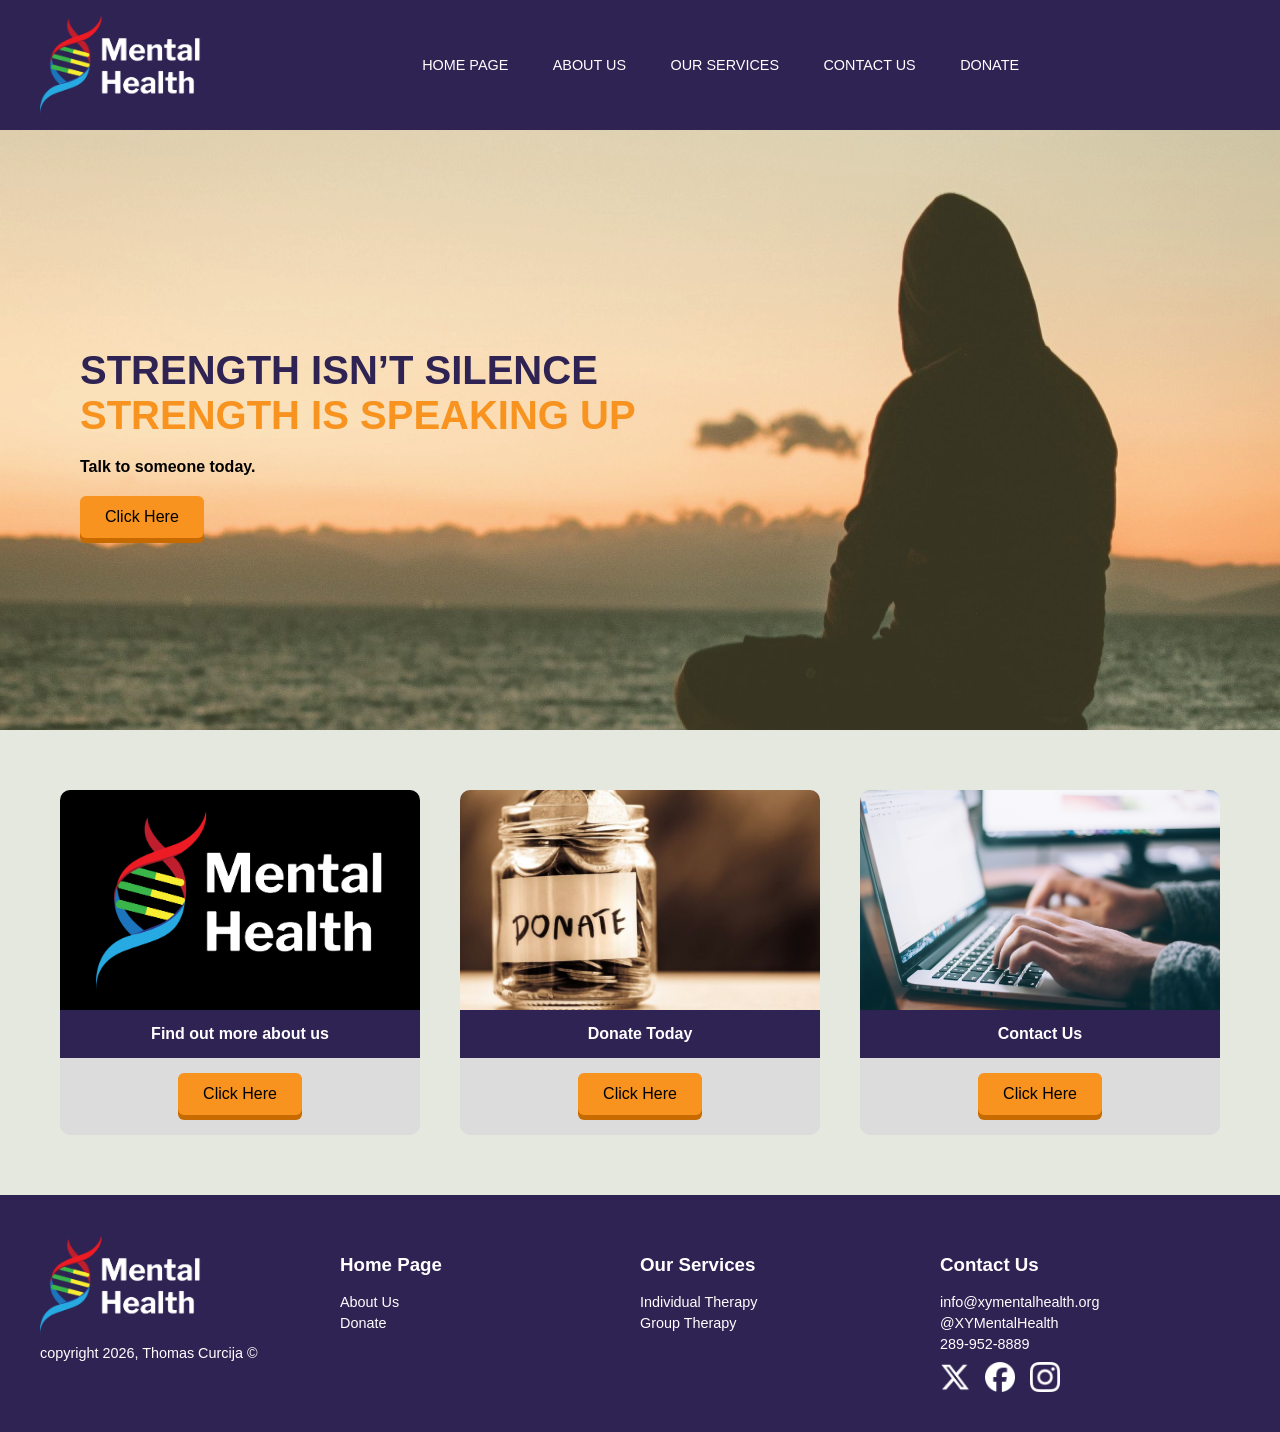
<file: index.html>
<!DOCTYPE html>
<html lang="en">
<head>
<meta charset="UTF-8">
<meta name="viewport" content="width=device-width, initial-scale=1.0">
<title>XY Mental Health</title>
<link rel="stylesheet" href="css/style.css">
</head>

<body>

<div class="wrapper">

    <!-- NAVIGATION -->
    <nav class="nav">
         <div class="logo">
            <img src="images/XY-Mental-Health.png" alt="XY Mental Health Logo">
        </div> 

        <ol>
            <li><a href="index.html">HOME PAGE</a></li>
            <li><a href="about.html">ABOUT US</a></li>
            <li><a href="services.html">OUR SERVICES</a></li>
            <li><a href="contact.html">CONTACT US</a></li>
            <li><a href="donate.html">DONATE</a></li>
        </ol>
    </nav>


    <!-- HERO -->
    <header class="hero">
        <div class="hero-content">
            <h1>
                <span class="purple">STRENGTH ISN’T SILENCE</span><br>
                <span class="orange">STRENGTH IS SPEAKING UP</span>
            </h1>

            <p>Talk to someone today.</p>

            <a href="services.html" class="btn">Click Here</a>
        </div>
    </header>


    <!-- CARDS -->
    <section class="cards">

        <div class="card">
            <div class="card-img about-img"></div>
            <div class="card-title">Find out more about us</div>
            <a href="about.html" class="btn small">Click Here</a>
        </div>

        <div class="card">
            <div class="card-img donate-img"></div>
            <div class="card-title">Donate Today</div>
            <a href="donate.html" class="btn small">Click Here</a>
        </div>

        <div class="card">
            <div class="card-img contact-img"></div>
            <div class="card-title">Contact Us</div>
            <a href="contact.html" class="btn small">Click Here</a>
        </div>

    </section>


    <!-- FOOTER -->
<footer class="footer">

    <div class="footer-left">
        <img src="images/XY-Mental-Health.png" alt="XY Mental Health Logo" class="footer-logo">
        <p>copyright 2026, Thomas Curcija ©</p>
    </div>

    <div class="footer-col">
        <h3><a href="index.html">Home Page</a></h3>
        <a href="about.html" class="footer-link">About Us</a>
        <a href="donate.html" class="footer-link">Donate</a>
    </div>

    <div class="footer-col">
        <h3><a href="services.html">Our Services</a></h3>
        <p>Individual Therapy</p>
        <p>Group Therapy</p>
    </div>

    <div class="footer-col">
        <h3><a href="contact.html">Contact Us</a></h3>
        <p>info@xymentalhealth.org</p>
        <p>@XYMentalHealth</p>
        <p>289-952-8889</p>

        <div class="social-icons">
        <img src="images/X.png" alt="X">
        <img src="images/Facebook.webp" alt="Facebook">
        <img src="images/Instagram.webp" alt="Instagram">
    </div>

</footer>
</file>
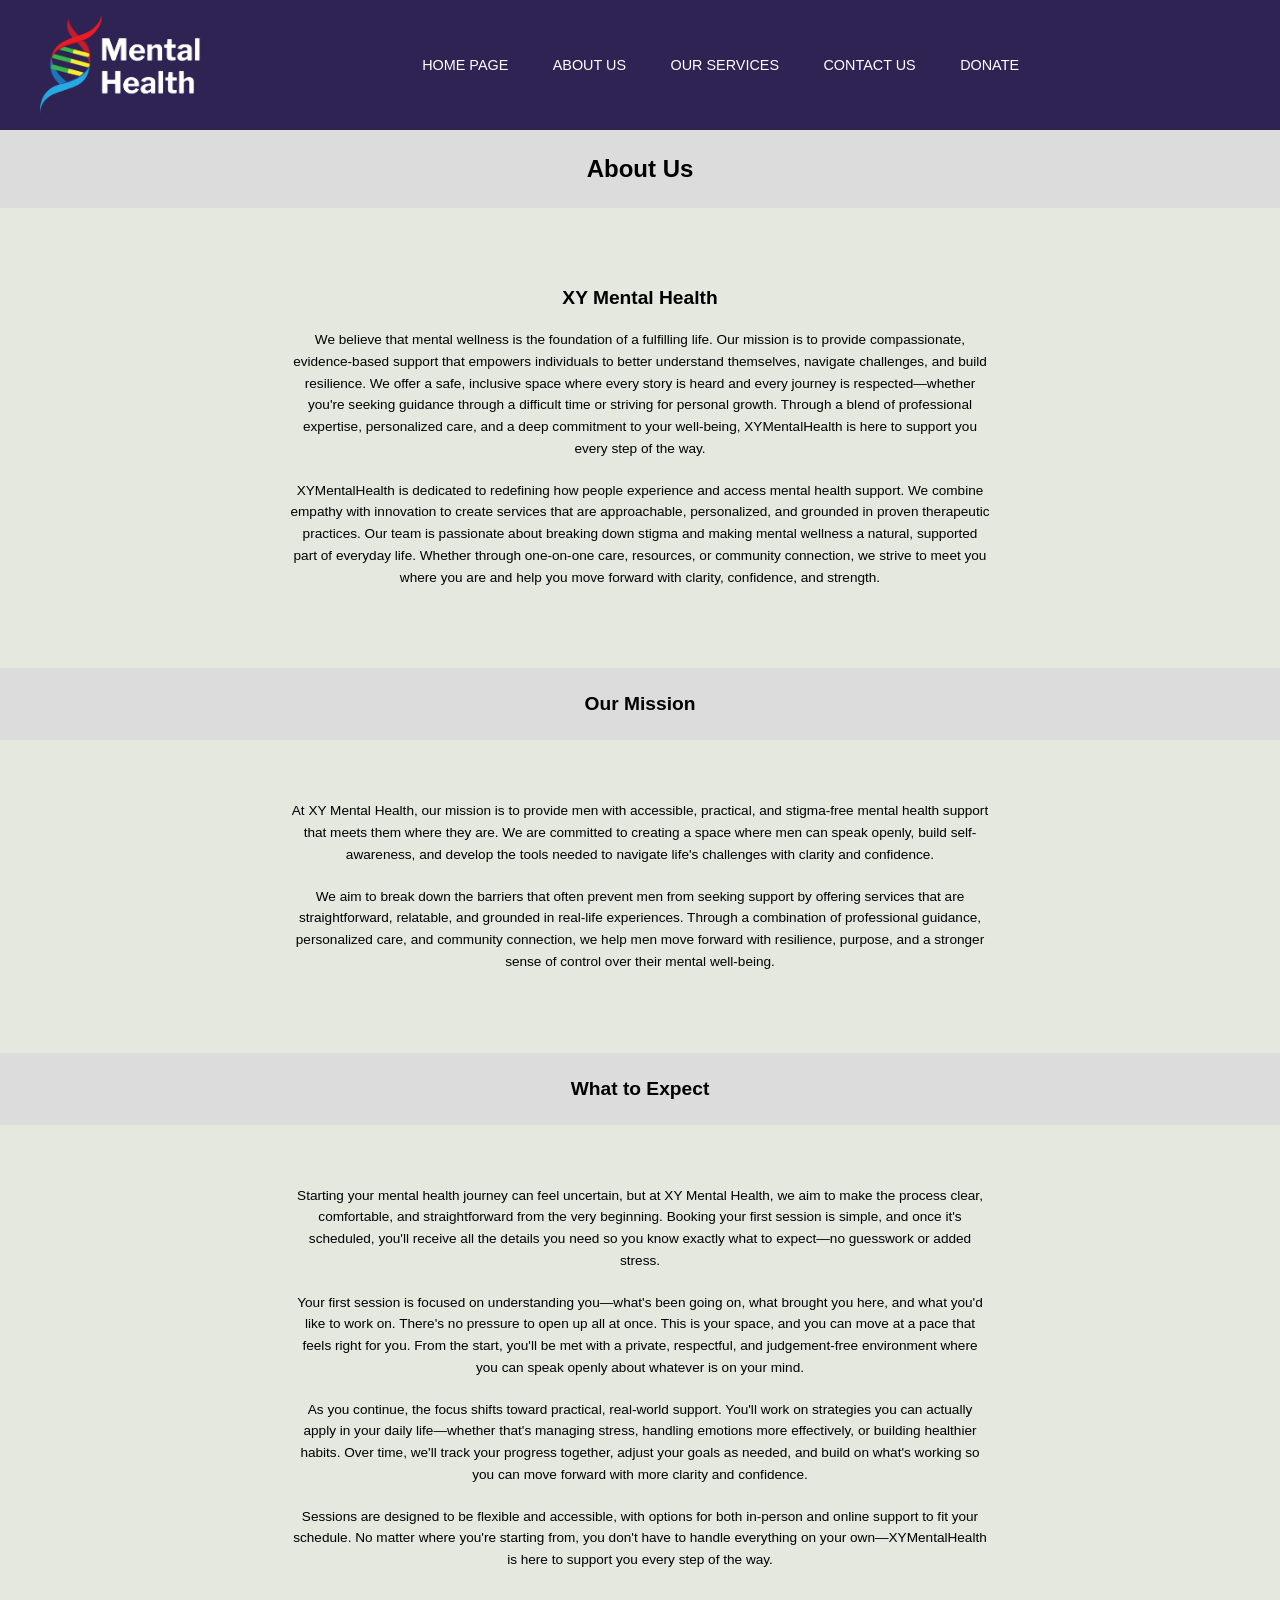
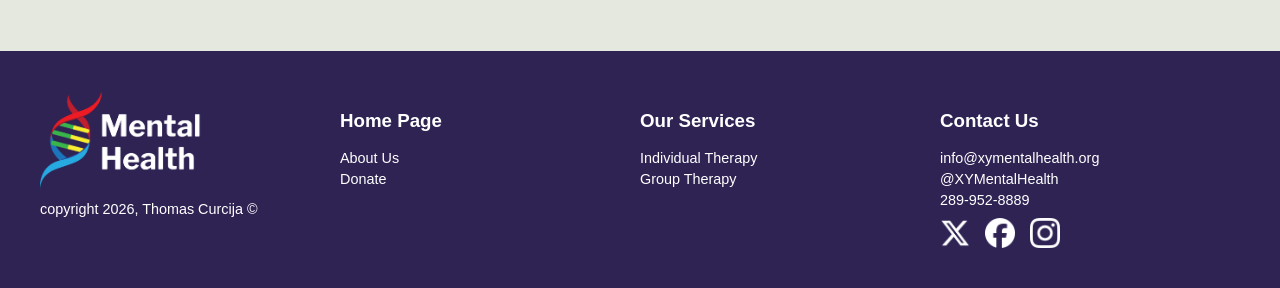
<file: about.html>
<!DOCTYPE html>
<html lang="en">
<head>
<meta charset="UTF-8">
<meta name="viewport" content="width=device-width, initial-scale=1.0">
<title>XY Mental Health</title>
<link rel="stylesheet" href="css/style.css">
</head>

<body>

<div class="wrapper">

    <!-- NAVIGATION -->
    <nav class="nav">
         <div class="logo">
            <img src="images/XY-Mental-Health.png" alt="XY Mental Health Logo">
        </div> 

        <ol>
            <li><a href="index.html">HOME PAGE</a></li>
            <li><a href="about.html">ABOUT US</a></li>
            <li><a href="services.html">OUR SERVICES</a></li>
            <li><a href="contact.html">CONTACT US</a></li>
            <li><a href="donate.html">DONATE</a></li>
        </ol>
    </nav>

    <section class="about-header">
    <h2>About Us</h2>
</section>

<section class="about-block">
    <h3>XY Mental Health</h3>
    <p>
        We believe that mental wellness is the foundation of a fulfilling life. Our mission is to
        provide compassionate, evidence-based support that empowers individuals to better
        understand themselves, navigate challenges, and build resilience. We offer a safe,
        inclusive space where every story is heard and every journey is respected—whether you're
        seeking guidance through a difficult time or striving for personal growth. Through a blend
        of professional expertise, personalized care, and a deep commitment to your well-being,
        XYMentalHealth is here to support you every step of the way.
    </p>

    <p>
        XYMentalHealth is dedicated to redefining how people experience and access mental
        health support. We combine empathy with innovation to create services that are
        approachable, personalized, and grounded in proven therapeutic practices. Our team is
        passionate about breaking down stigma and making mental wellness a natural, supported
        part of everyday life. Whether through one-on-one care, resources, or community
        connection, we strive to meet you where you are and help you move forward with clarity,
        confidence, and strength.
    </p>
</section>

<section class="about-divider">
    <h3>Our Mission</h3>
</section>

<section class="about-block">
    <p>
        At XY Mental Health, our mission is to provide men with accessible, practical, and stigma-free
        mental health support that meets them where they are. We are committed to creating a space
        where men can speak openly, build self-awareness, and develop the tools needed to navigate life's
        challenges with clarity and confidence.
    </p>

    <p>
        We aim to break down the barriers that often prevent men from seeking support by offering
        services that are straightforward, relatable, and grounded in real-life experiences. Through a
        combination of professional guidance, personalized care, and community connection, we help men
        move forward with resilience, purpose, and a stronger sense of control over their mental well-being.
    </p>
</section>

<section class="about-divider">
    <h3>What to Expect</h3>
</section>

<section class="about-block">
    <p>
        Starting your mental health journey can feel uncertain, but at XY Mental Health, we aim to make
        the process clear, comfortable, and straightforward from the very beginning. Booking your first
        session is simple, and once it's scheduled, you'll receive all the details you need so you know exactly
        what to expect—no guesswork or added stress.
    </p>

    <p>
        Your first session is focused on understanding you—what's been going on, what brought you here,
        and what you'd like to work on. There's no pressure to open up all at once. This is your space, and
        you can move at a pace that feels right for you. From the start, you'll be met with a private,
        respectful, and judgement-free environment where you can speak openly about whatever is on your
        mind.
    </p>

    <p>
        As you continue, the focus shifts toward practical, real-world support. You'll work on strategies you
        can actually apply in your daily life—whether that's managing stress, handling emotions more
        effectively, or building healthier habits. Over time, we'll track your progress together, adjust your
        goals as needed, and build on what's working so you can move forward with more clarity and
        confidence.
    </p>

    <p>
        Sessions are designed to be flexible and accessible, with options for both in-person and online
        support to fit your schedule. No matter where you're starting from, you don't have to handle
        everything on your own—XYMentalHealth is here to support you every step of the way.
    </p>
</section>

    <!-- FOOTER -->
<footer class="footer">

    <div class="footer-left">
        <img src="images/XY-Mental-Health.png" alt="XY Mental Health Logo" class="footer-logo">
        <p>copyright 2026, Thomas Curcija ©</p>
    </div>

    <div class="footer-col">
        <h3><a href="index.html">Home Page</a></h3>
        <a href="about.html" class="footer-link">About Us</a>
        <a href="donate.html" class="footer-link">Donate</a>
    </div>

    <div class="footer-col">
        <h3><a href="services.html">Our Services</a></h3>
        <p>Individual Therapy</p>
        <p>Group Therapy</p>
    </div>

    <div class="footer-col">
        <h3><a href="contact.html">Contact Us</a></h3>
        <p>info@xymentalhealth.org</p>
        <p>@XYMentalHealth</p>
        <p>289-952-8889</p>

        <div class="social-icons">
        <img src="images/X.png" alt="X">
        <img src="images/Facebook.webp" alt="Facebook">
        <img src="images/Instagram.webp" alt="Instagram">
    </div>

</footer>
</file>
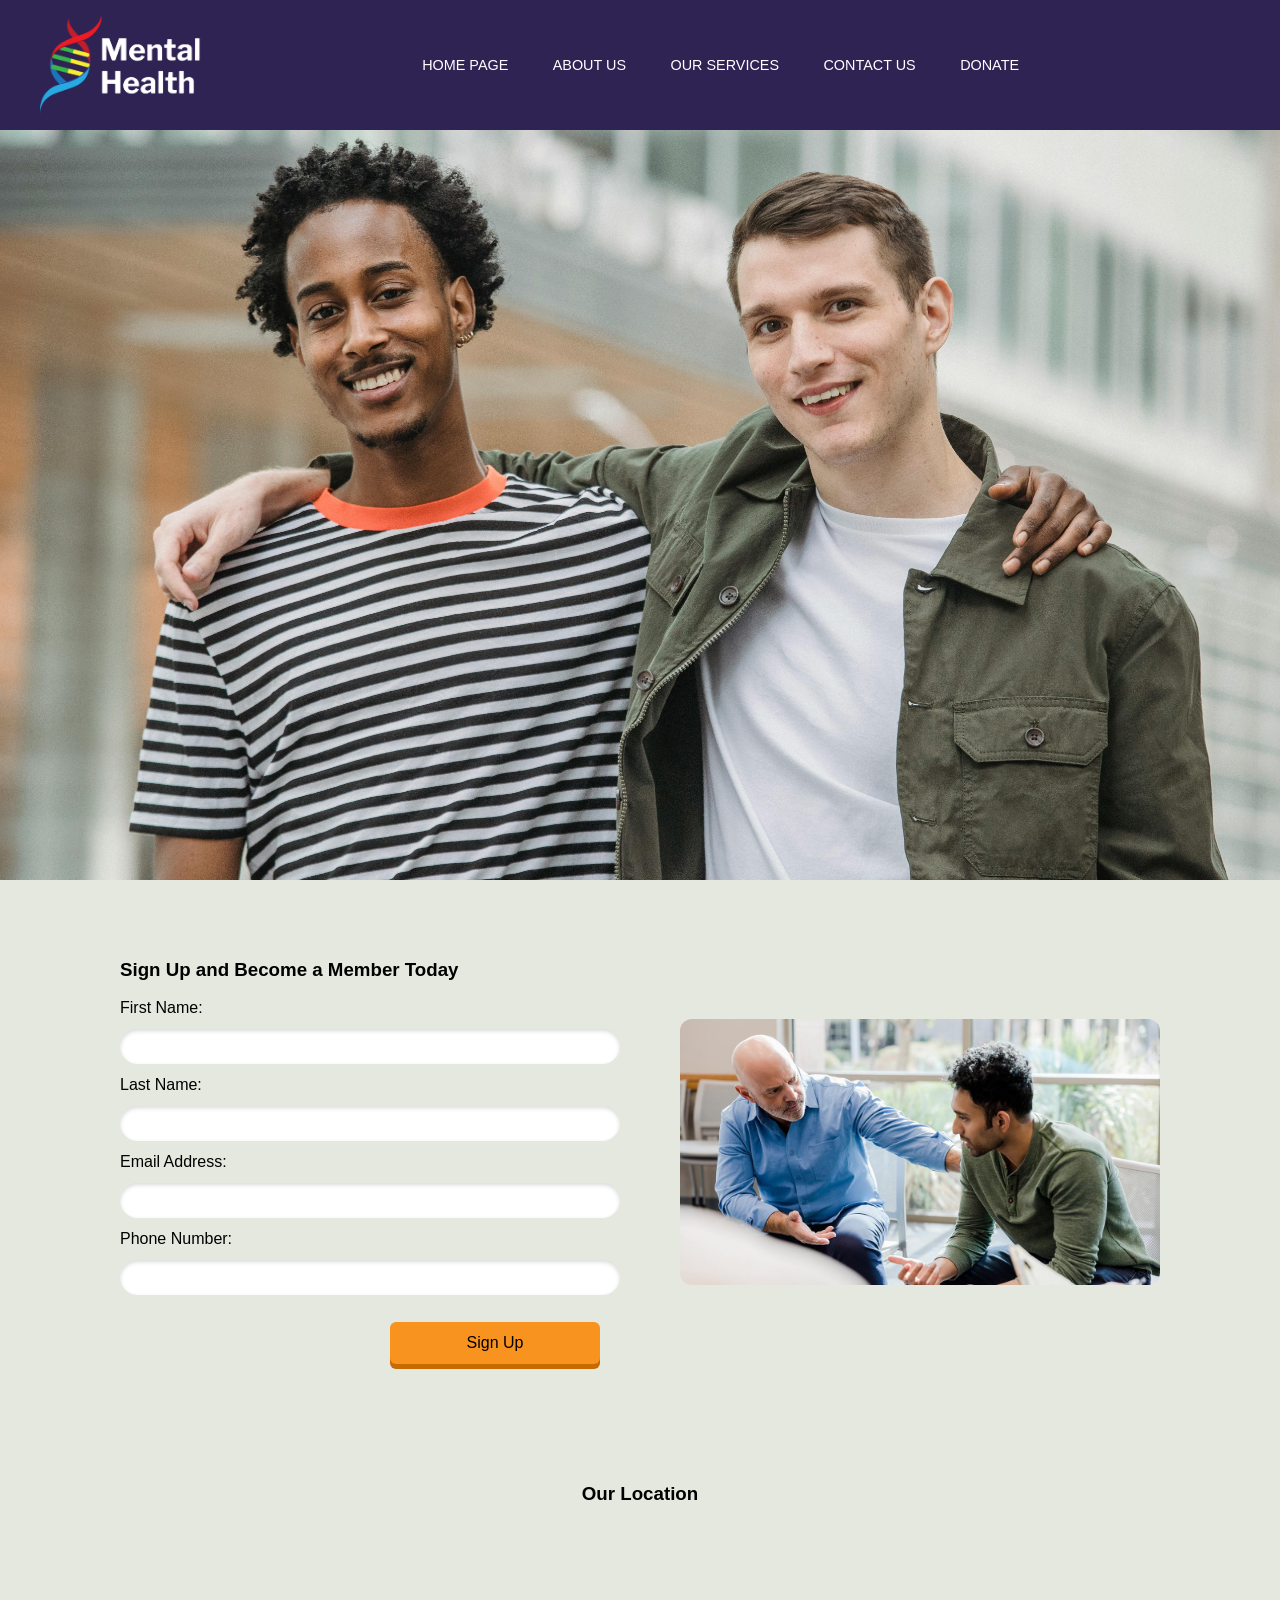
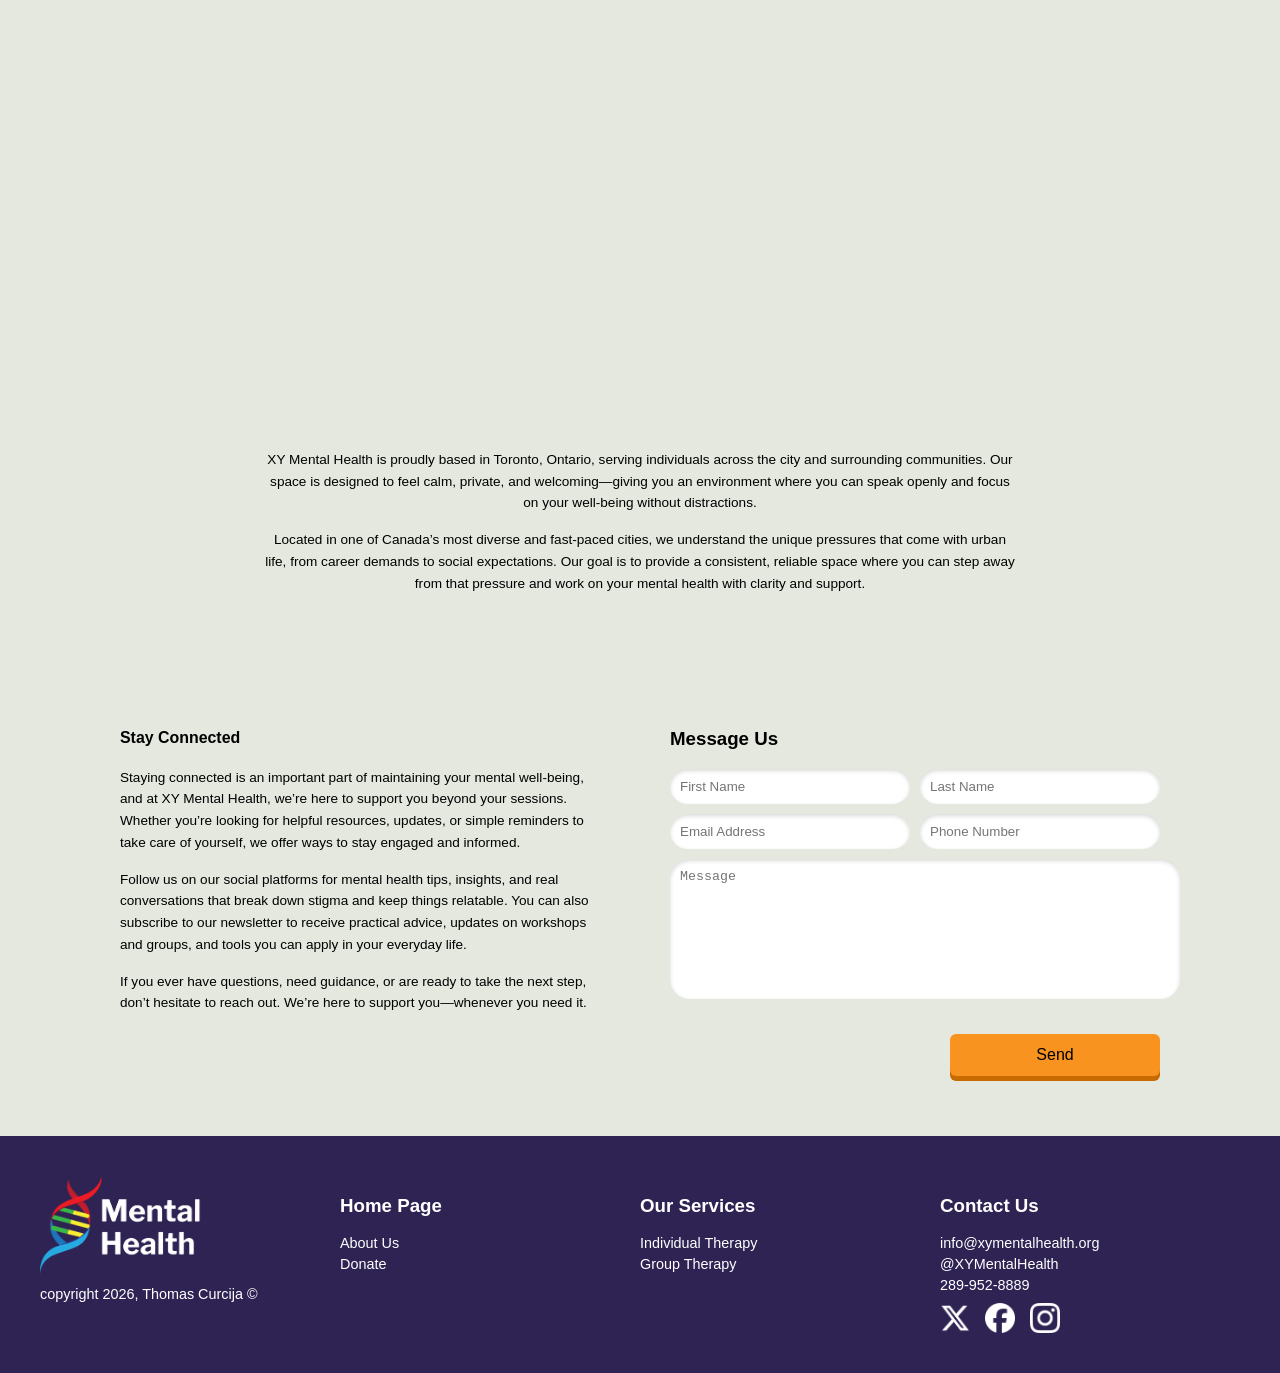
<file: contact.html>
<!DOCTYPE html>
<html lang="en">
<head>
<meta charset="UTF-8">
<meta name="viewport" content="width=device-width, initial-scale=1.0">
<title>XY Mental Health</title>
<link rel="stylesheet" href="css/style.css">
</head>

<body>

<div class="wrapper">

    <!-- NAVIGATION -->
    <nav class="nav">
         <div class="logo">
            <img src="images/XY-Mental-Health.png" alt="XY Mental Health Logo">
        </div> 

        <ol>
            <li><a href="index.html">HOME PAGE</a></li>
            <li><a href="about.html">ABOUT US</a></li>
            <li><a href="services.html">OUR SERVICES</a></li>
            <li><a href="contact.html">CONTACT US</a></li>
            <li><a href="donate.html">DONATE</a></li>
        </ol>
    </nav>

    <!-- HERO IMAGE -->
<section class="contact-hero"></section>

<!-- SIGN UP SECTION -->
<section class="signup-section">

    <div class="signup-left">
        <h3>Sign Up and Become a Member Today</h3>

        <form class="signup-form">
            <label>First Name:</label>
            <input type="text">

            <label>Last Name:</label>
            <input type="text">

            <label>Email Address:</label>
            <input type="email">

            <label>Phone Number:</label>
            <input type="text">

            <a href="contact.html" class="btn small">Sign Up</a>
        </form>
    </div>

    <div class="signup-right">
        <img src="images/Contact-Us (2).jpg" alt="Therapy Image">
    </div>

</section>

<!-- LOCATION -->
<section class="location">
    <h3>Our Location</h3>

    <div class="map-container">
        <iframe 
            src="https://www.google.com/maps?q=Toronto&output=embed">
        </iframe>
    </div>

    <div class="location-text">
    <p>
        XY Mental Health is proudly based in Toronto, Ontario, serving individuals across the city and surrounding communities. Our space is designed to feel calm, private, and welcoming—giving you an environment where you can speak openly and focus on your well-being without distractions.
    </p>

    <p>
        Located in one of Canada’s most diverse and fast-paced cities, we understand the unique pressures that come with urban life, from career demands to social expectations. Our goal is to provide a consistent, reliable space where you can step away from that pressure and work on your mental health with clarity and support.
    </p>
</div>
</section>

<!-- CONTACT INFO -->
<section class="contact-bottom">

    <div class="stay-connected">
    <h3>Stay Connected</h3>

    <p>
        Staying connected is an important part of maintaining your mental well-being, and at XY Mental Health, we’re here to support you beyond your sessions. Whether you’re looking for helpful resources, updates, or simple reminders to take care of yourself, we offer ways to stay engaged and informed.
    </p>

    <p>
        Follow us on our social platforms for mental health tips, insights, and real conversations that break down stigma and keep things relatable. You can also subscribe to our newsletter to receive practical advice, updates on workshops and groups, and tools you can apply in your everyday life.
    </p>

    <p>
        If you ever have questions, need guidance, or are ready to take the next step, don’t hesitate to reach out. We’re here to support you—whenever you need it.
    </p>
</div>

    <div class="message-us">
        <h3>Message Us</h3>

        <form class="contact-form">
            <div class="row">
                <input type="text" placeholder="First Name">
                <input type="text" placeholder="Last Name">
            </div>

            <div class="row">
                <input type="email" placeholder="Email Address">
                <input type="text" placeholder="Phone Number">
            </div>

            <textarea placeholder="Message"></textarea>

            <a href="contact.html" class="btn small">Send</a>
        </form>
    </div>

</section>

    <!-- FOOTER -->
<footer class="footer">

    <div class="footer-left">
        <img src="images/XY-Mental-Health.png" alt="XY Mental Health Logo" class="footer-logo">
        <p>copyright 2026, Thomas Curcija ©</p>
    </div>

    <div class="footer-col">
        <h3><a href="index.html">Home Page</a></h3>
        <a href="about.html" class="footer-link">About Us</a>
        <a href="donate.html" class="footer-link">Donate</a>
    </div>

    <div class="footer-col">
        <h3><a href="services.html">Our Services</a></h3>
        <p>Individual Therapy</p>
        <p>Group Therapy</p>
    </div>

    <div class="footer-col">
        <h3><a href="contact.html">Contact Us</a></h3>
        <p>info@xymentalhealth.org</p>
        <p>@XYMentalHealth</p>
        <p>289-952-8889</p>

        <div class="social-icons">
        <img src="images/X.png" alt="X">
        <img src="images/Facebook.webp" alt="Facebook">
        <img src="images/Instagram.webp" alt="Instagram">
    </div>

</footer>
</file>
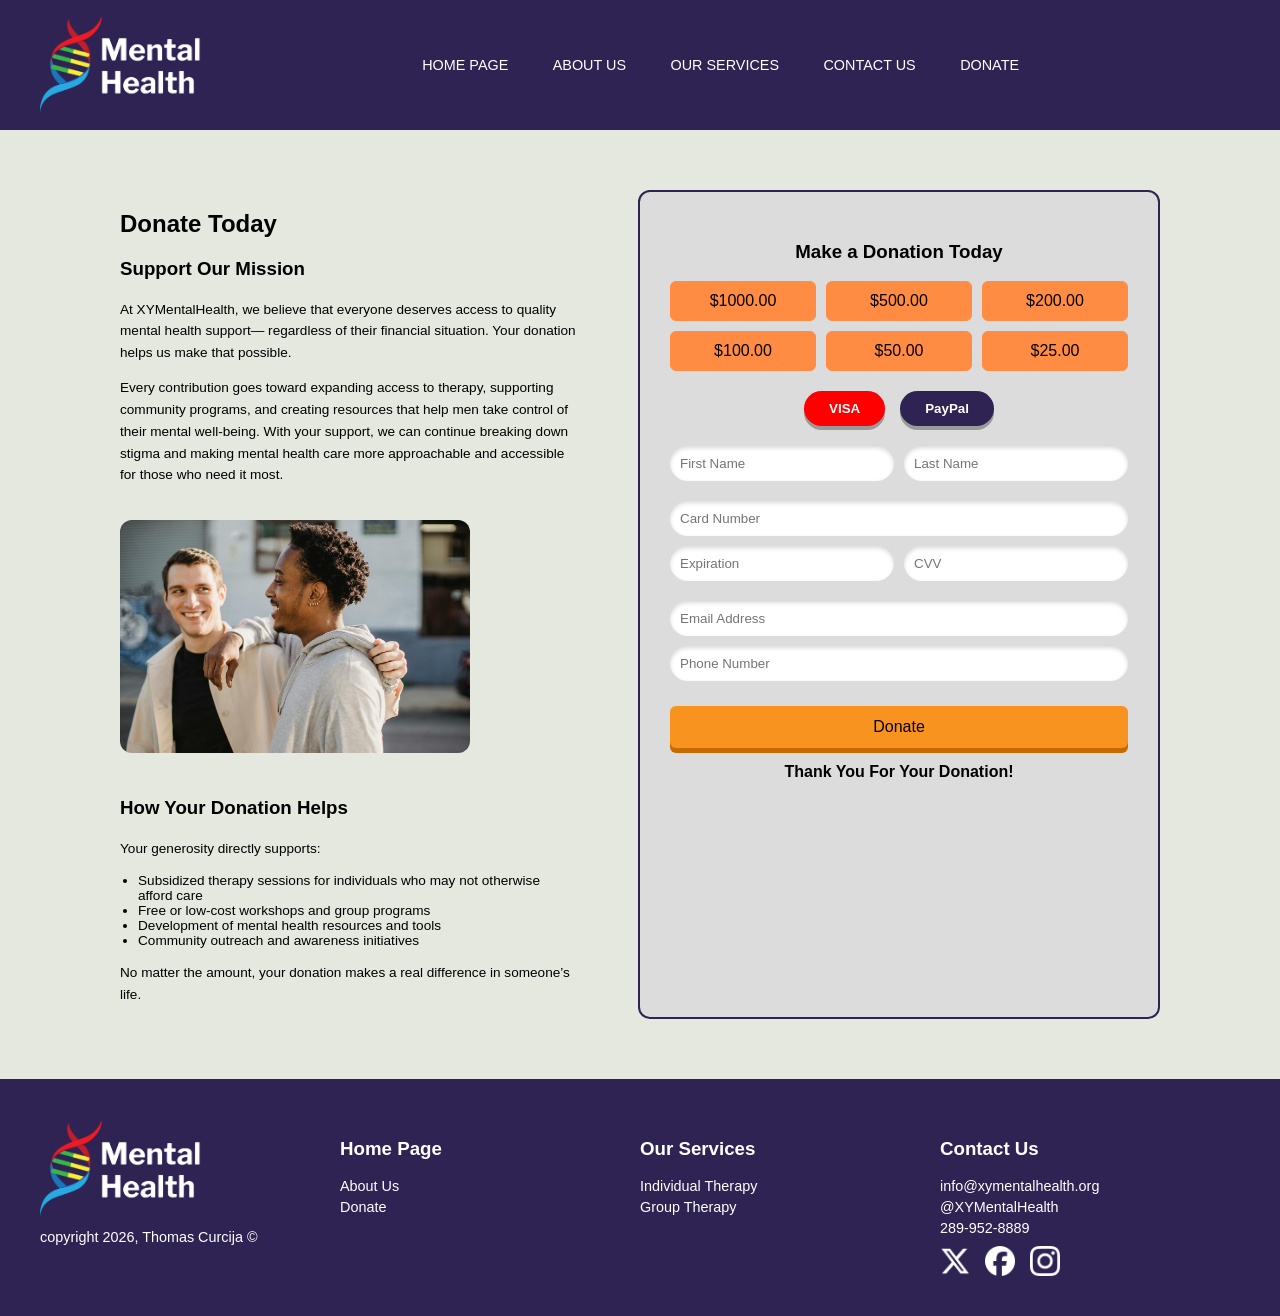
<file: donate.html>
<!DOCTYPE html>
<html lang="en">
<head>
<meta charset="UTF-8">
<meta name="viewport" content="width=device-width, initial-scale=1.0">
<title>XY Mental Health</title>
<link rel="stylesheet" href="css/style.css">
</head>

<body>

<div class="wrapper">

    <!-- NAVIGATION -->
    <nav class="nav">
         <div class="logo">
            <img src="images/XY-Mental-Health.png" alt="XY Mental Health Logo">
        </div> 

        <ol>
            <li><a href="index.html">HOME PAGE</a></li>
            <li><a href="about.html">ABOUT US</a></li>
            <li><a href="services.html">OUR SERVICES</a></li>
            <li><a href="contact.html">CONTACT US</a></li>
            <li><a href="donate.html">DONATE</a></li>
        </ol>
    </nav>

 <section class="donate-section">

    <div class="donate-left">

        <h2>Donate Today</h2>

        <h3>Support Our Mission</h3>

        <p>
            At XYMentalHealth, we believe that everyone deserves access to quality mental health support—
            regardless of their financial situation. Your donation helps us make that possible.
        </p>

        <p>
            Every contribution goes toward expanding access to therapy, supporting community programs,
            and creating resources that help men take control of their mental well-being. With your support,
            we can continue breaking down stigma and making mental health care more approachable and
            accessible for those who need it most.
        </p>

        <img src="images/Donate(2).jpg" alt="People smiling">

        <h3>How Your Donation Helps</h3>

        <p>
            Your generosity directly supports:
        </p>

        <ul>
            <li>Subsidized therapy sessions for individuals who may not otherwise afford care</li>
            <li>Free or low-cost workshops and group programs</li>
            <li>Development of mental health resources and tools</li>
            <li>Community outreach and awareness initiatives</li>
        </ul>

        <p>
            No matter the amount, your donation makes a real difference in someone’s life.
        </p>

    </div>

    <div class="donate-box">

        <h3>Make a Donation Today</h3>

        <div class="donation-amounts">

    <input type="radio" name="amount" id="a1000">
    <label for="a1000">$1000.00</label>

    <input type="radio" name="amount" id="a500">
    <label for="a500">$500.00</label>

    <input type="radio" name="amount" id="a200">
    <label for="a200">$200.00</label>

    <input type="radio" name="amount" id="a100">
    <label for="a100">$100.00</label>

    <input type="radio" name="amount" id="a50">
    <label for="a50">$50.00</label>

    <input type="radio" name="amount" id="a25">
    <label for="a25">$25.00</label>

</div>

        <div class="payment-methods">
            <button type="button" class="visa-btn">VISA</button>
            <button type="button" class="paypal-btn">PayPal</button>
        </div>

        <form class="donate-form">
            <div class="row">
                <input type="text" placeholder="First Name">
                <input type="text" placeholder="Last Name">
            </div>

            <input type="text" placeholder="Card Number">

            <div class="row">
                <input type="text" placeholder="Expiration">
                <input type="text" placeholder="CVV">
            </div>

            <input type="email" placeholder="Email Address">
            <input type="text" placeholder="Phone Number">

            <a href="thankyou.html" class="btn donate-btn">Donate</a>
        </form>

        <p class="thank-you">Thank You For Your Donation!</p>

    </div>

</section>

    <!-- FOOTER -->
<footer class="footer">

    <div class="footer-left">
        <img src="images/XY-Mental-Health.png" alt="XY Mental Health Logo" class="footer-logo">
        <p>copyright 2026, Thomas Curcija ©</p>
    </div>

    <div class="footer-col">
        <h3><a href="index.html">Home Page</a></h3>
        <a href="about.html" class="footer-link">About Us</a>
        <a href="donate.html" class="footer-link">Donate</a>
    </div>

    <div class="footer-col">
        <h3><a href="services.html">Our Services</a></h3>
        <p>Individual Therapy</p>
        <p>Group Therapy</p>
    </div>

    <div class="footer-col">
        <h3><a href="contact.html">Contact Us</a></h3>
        <p>info@xymentalhealth.org</p>
        <p>@XYMentalHealth</p>
        <p>289-952-8889</p>

        <div class="social-icons">
        <img src="images/X.png" alt="X">
        <img src="images/Facebook.webp" alt="Facebook">
        <img src="images/Instagram.webp" alt="Instagram">
    </div>

</footer>
</file>
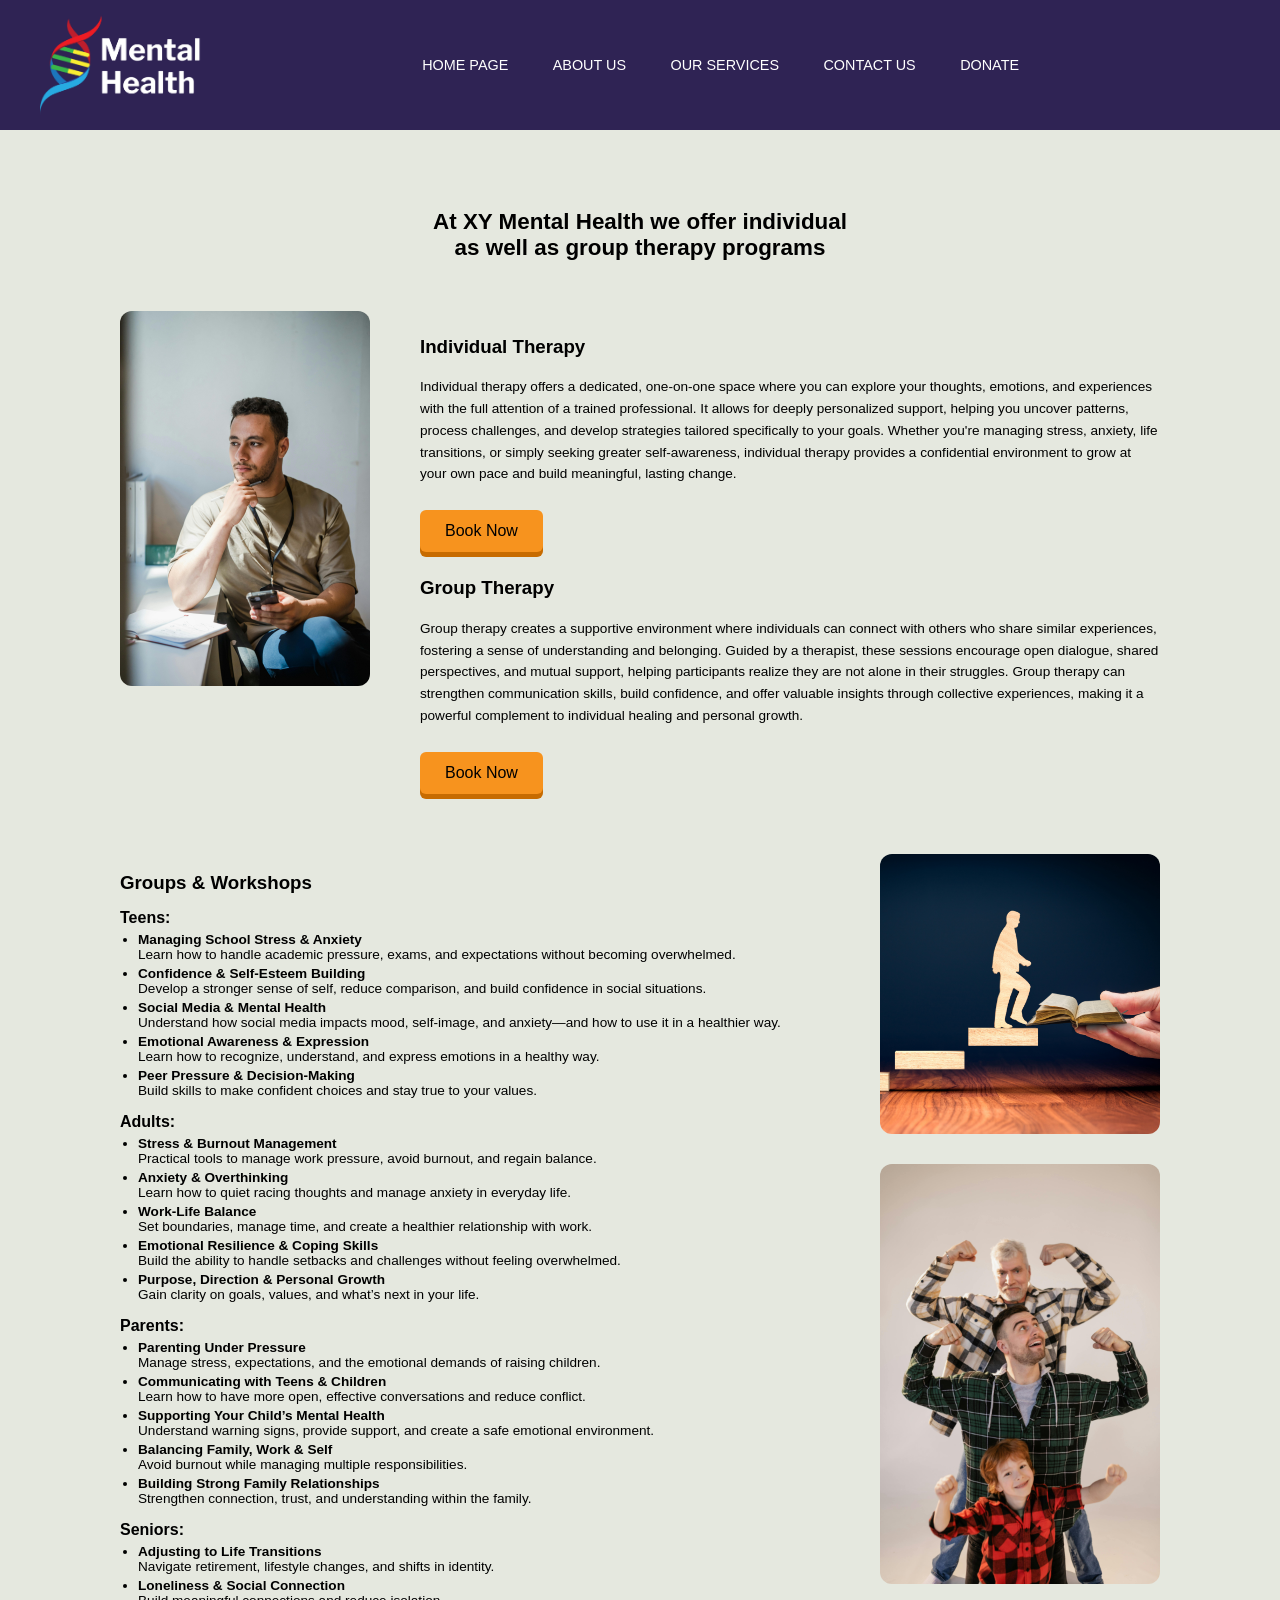
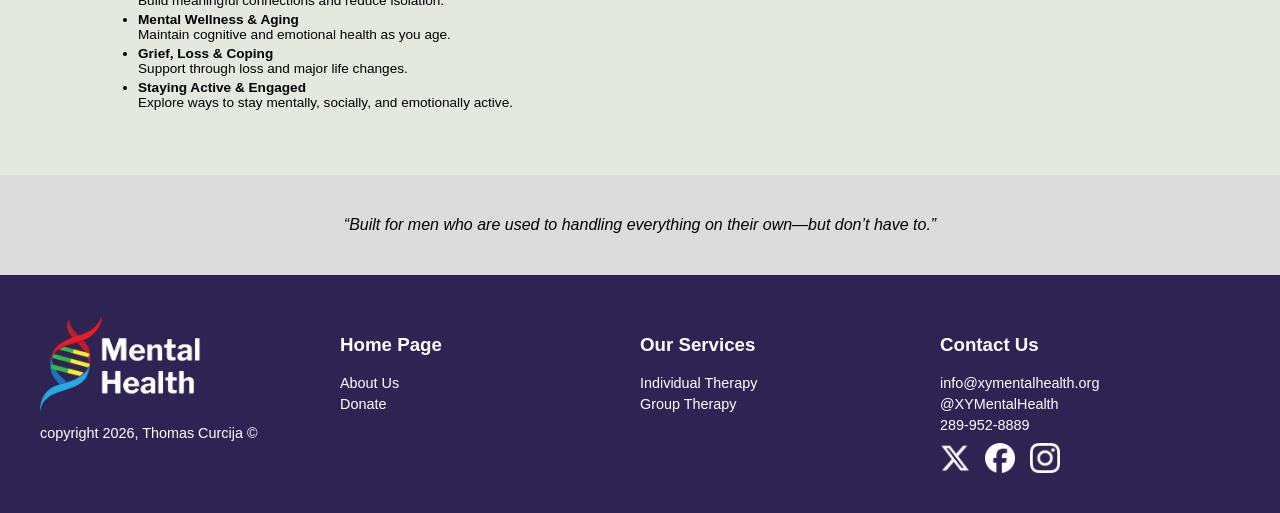
<file: services.html>
<!DOCTYPE html>
<html lang="en">
<head>
<meta charset="UTF-8">
<meta name="viewport" content="width=device-width, initial-scale=1.0">
<title>XY Mental Health</title>
<link rel="stylesheet" href="css/style.css">
</head>

<body>

<div class="wrapper">

    <!-- NAVIGATION -->
    <nav class="nav">
         <div class="logo">
            <img src="images/XY-Mental-Health.png" alt="XY Mental Health Logo">
        </div> 

        <ol>
            <li><a href="index.html">HOME PAGE</a></li>
            <li><a href="about.html">ABOUT US</a></li>
            <li><a href="services.html">OUR SERVICES</a></li>
            <li><a href="contact.html">CONTACT US</a></li>
            <li><a href="donate.html">DONATE</a></li>
        </ol>
    </nav>

<section class="services">
    <h2>
        At XY Mental Health we offer individual<br>
        as well as group therapy programs
    </h2>

    <div class="services-top">

        <div class="services-img">
            <img src="images/Our-Services (1).jpg" alt="Therapy">
        </div>

        <div class="services-text">

            <h3>Individual Therapy</h3>
            <p>
                Individual therapy offers a dedicated, one-on-one space where you can explore your thoughts, 
                emotions, and experiences with the full attention of a trained professional. It allows for deeply 
                personalized support, helping you uncover patterns, process challenges, and develop strategies tailored 
                specifically to your goals. Whether you're managing stress, anxiety, life transitions, or simply seeking 
                greater self-awareness, individual therapy provides a confidential environment to grow at your own pace 
                and build meaningful, lasting change.
            </p>
            <a href="contact.html" class="btn small">Book Now</a>

            <h3>Group Therapy</h3>
            <p>
                Group therapy creates a supportive environment where individuals can connect with others who share similar 
                experiences, fostering a sense of understanding and belonging. Guided by a therapist, these sessions encourage 
                open dialogue, shared perspectives, and mutual support, helping participants realize they are not alone in their 
                struggles. Group therapy can strengthen communication skills, build confidence, and offer valuable insights through 
                collective experiences, making it a powerful complement to individual healing and personal growth.
            </p>
            <a href="contact.html" class="btn small">Book Now</a>

        </div>
    </div>

    <div class="services-bottom">

        <div class="groups-text">

            <h3>Groups & Workshops</h3>

            <h4>Teens:</h4>
            <ul>
            <li><strong>Managing School Stress & Anxiety</strong><br>Learn how to handle academic pressure, exams, and expectations without becoming overwhelmed.</li>

            <li><strong>Confidence & Self-Esteem Building</strong><br>Develop a stronger sense of self, reduce comparison, and build confidence in social situations.</li>

            <li><strong>Social Media & Mental Health</strong><br>Understand how social media impacts mood, self-image, and anxiety—and how to use it in a healthier way.</li>

            <li><strong>Emotional Awareness & Expression</strong><br>Learn how to recognize, understand, and express emotions in a healthy way.</li>

            <li><strong>Peer Pressure & Decision-Making</strong><br>Build skills to make confident choices and stay true to your values.</li>
            </ul>

            <h4>Adults:</h4>
            <ul>
            <li><strong>Stress & Burnout Management</strong><br>Practical tools to manage work pressure, avoid burnout, and regain balance.</li>

            <li><strong>Anxiety & Overthinking</strong><br>Learn how to quiet racing thoughts and manage anxiety in everyday life.</li>

            <li><strong>Work-Life Balance</strong><br>Set boundaries, manage time, and create a healthier relationship with work.</li>

            <li><strong>Emotional Resilience & Coping Skills</strong><br>Build the ability to handle setbacks and challenges without feeling overwhelmed.</li>

            <li><strong>Purpose, Direction & Personal Growth</strong><br>Gain clarity on goals, values, and what’s next in your life.</li>
            </ul>

            <h4>Parents:</h4>
            <ul>
            <li><strong>Parenting Under Pressure</strong><br>Manage stress, expectations, and the emotional demands of raising children.</li>

            <li><strong>Communicating with Teens & Children</strong><br>Learn how to have more open, effective conversations and reduce conflict.</li>

            <li><strong>Supporting Your Child’s Mental Health</strong><br>Understand warning signs, provide support, and create a safe emotional environment.</li>

            <li><strong>Balancing Family, Work & Self</strong><br>Avoid burnout while managing multiple responsibilities.</li>

            <li><strong>Building Strong Family Relationships</strong><br>Strengthen connection, trust, and understanding within the family.</li>
            </ul>

            <h4>Seniors:</h4>
            <ul>
            <li><strong>Adjusting to Life Transitions</strong><br>Navigate retirement, lifestyle changes, and shifts in identity.</li>

            <li><strong>Loneliness & Social Connection</strong><br>Build meaningful connections and reduce isolation.</li>

            <li><strong>Mental Wellness & Aging</strong><br>Maintain cognitive and emotional health as you age.</li>

            <li><strong>Grief, Loss & Coping</strong><br>Support through loss and major life changes.</li>

            <li><strong>Staying Active & Engaged</strong><br>Explore ways to stay mentally, socially, and emotionally active.</li>
            </ul>

        </div>

        <div class="groups-images">
            <img src="images/Our-Services (2).webp" alt="">
            <img src="images/Our-Services (3).jpg" alt="">
        </div>

    </div>

</section>

<section class="services-quote">
    <p>
        “Built for men who are used to handling everything on their own—but don’t have to.”
    </p>
</section>

    <!-- FOOTER -->
<footer class="footer">

    <div class="footer-left">
        <img src="images/XY-Mental-Health.png" alt="XY Mental Health Logo" class="footer-logo">
        <p>copyright 2026, Thomas Curcija ©</p>
    </div>

    <div class="footer-col">
        <h3><a href="index.html">Home Page</a></h3>
        <a href="about.html" class="footer-link">About Us</a>
        <a href="donate.html" class="footer-link">Donate</a>
    </div>

    <div class="footer-col">
        <h3><a href="services.html">Our Services</a></h3>
        <p>Individual Therapy</p>
        <p>Group Therapy</p>
    </div>

    <div class="footer-col">
        <h3><a href="contact.html">Contact Us</a></h3>
        <p>info@xymentalhealth.org</p>
        <p>@XYMentalHealth</p>
        <p>289-952-8889</p>

        <div class="social-icons">
        <img src="images/X.png" alt="X">
        <img src="images/Facebook.webp" alt="Facebook">
        <img src="images/Instagram.webp" alt="Instagram">
    </div>

</footer>
</file>
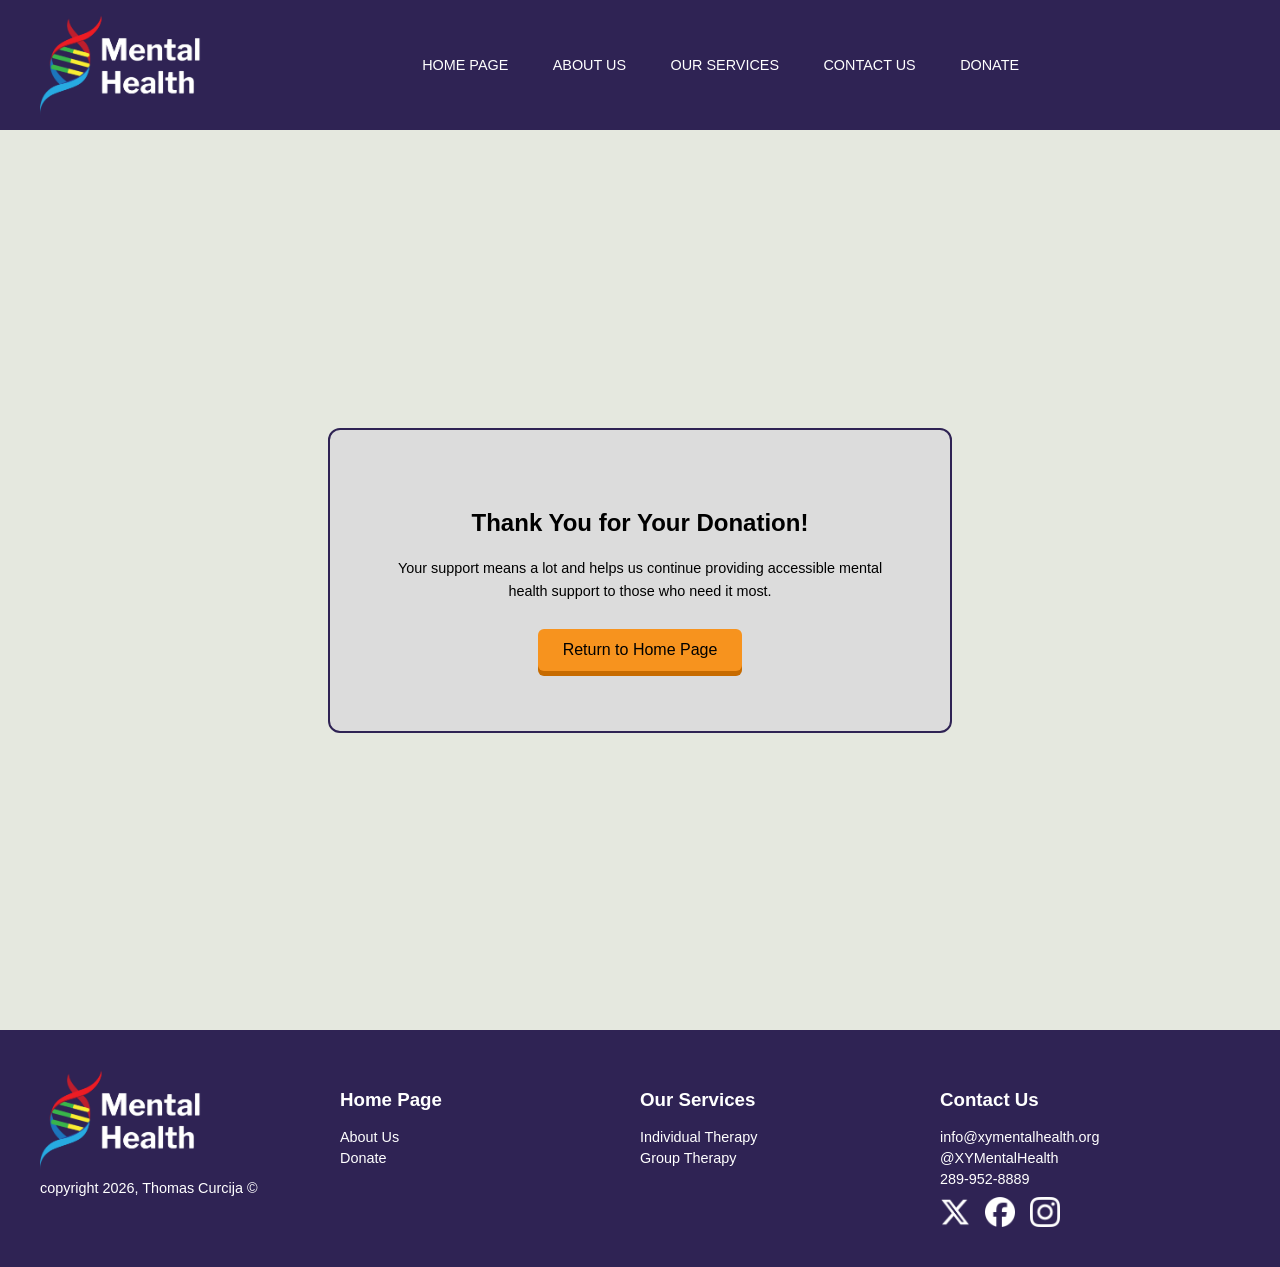
<file: thankyou.html>
<!DOCTYPE html>
<html lang="en">
<head>
<meta charset="UTF-8">
<meta name="viewport" content="width=device-width, initial-scale=1.0">
<title>Thank You</title>
<link rel="stylesheet" href="css/style.css">
</head>

<!-- NAVIGATION -->
    <nav class="nav">
         <div class="logo">
            <img src="images/XY-Mental-Health.png" alt="XY Mental Health Logo">
        </div> 

        <ol>
            <li><a href="index.html">HOME PAGE</a></li>
            <li><a href="about.html">ABOUT US</a></li>
            <li><a href="services.html">OUR SERVICES</a></li>
            <li><a href="contact.html">CONTACT US</a></li>
            <li><a href="donate.html">DONATE</a></li>
        </ol>
    </nav>

<body>

<div class="wrapper">

    <section class="thankyou-page">

        <div class="thankyou-box">

            <h1>Thank You for Your Donation!</h1>

            <p>
                Your support means a lot and helps us continue providing accessible mental health support to those who need it most.
            </p>

            <a href="index.html" class="btn">Return to Home Page</a>

        </div>

    </section>

</div>

</body>

    <!-- FOOTER -->
<footer class="footer">

    <div class="footer-left">
        <img src="images/XY-Mental-Health.png" alt="XY Mental Health Logo" class="footer-logo">
        <p>copyright 2026, Thomas Curcija ©</p>
    </div>

    <div class="footer-col">
        <h3><a href="index.html">Home Page</a></h3>
        <a href="about.html" class="footer-link">About Us</a>
        <a href="donate.html" class="footer-link">Donate</a>
    </div>

    <div class="footer-col">
        <h3><a href="services.html">Our Services</a></h3>
        <p>Individual Therapy</p>
        <p>Group Therapy</p>
    </div>

    <div class="footer-col">
        <h3><a href="contact.html">Contact Us</a></h3>
        <p>info@xymentalhealth.org</p>
        <p>@XYMentalHealth</p>
        <p>289-952-8889</p>

        <div class="social-icons">
        <img src="images/X.png" alt="X">
        <img src="images/Facebook.webp" alt="Facebook">
        <img src="images/Instagram.webp" alt="Instagram">
    </div>

</footer>
</html>
</file>
<file: css/style.css>
/* Styling */
body {
    margin: 0;
    font-family: Arial, sans-serif;
}

/* WRAPPER */
.wrapper {
    width: 100%;
}

.logo img {
    height: 100px; 
    width: auto;
    display: block;
}

/* NAV */
.nav {
    background-color: #2f2354;
    color: white;
    display: flex;
    align-items: center;
    justify-content: space-between;
    padding: 15px 40px;
}

.nav h1 {
    margin: 0;
    font-size: 1.5rem;
}

.nav ol {
    margin: 0 auto; 
    padding: 0;
}

.nav ol li {
    display: inline-block;
    margin: 0 20px;
}

.nav a {
    color: white;
    text-decoration: none;
    font-size: 0.9rem;
    display: inline-block;
    transition: 0.2s;
}

.nav a:hover {
    color: #f7931e;
    transform: translateY(-2px);
}

/* HERO */
.hero {
    height: 600px;
    background: url("../images/Hero-Image.jpeg") center/cover no-repeat;
    display: flex;
    align-items: center;
    padding-left: 80px;
    position: relative;
}

.hero::before {
    content: "";
    position: absolute;
    inset: 0;
    background: rgba(231, 177, 1, 0.158);
}

.hero-content {
    position: relative;
    z-index: 2;
}

.hero h1 {
    font-size: 2.5rem;
    margin-bottom: 20px;
}

.purple {
    color: #2f2354;
    font-weight: bold;
}

.orange {
    color: #f7931e;
    font-weight: bold;
}

.hero p {
    font-weight: bold;
    margin-bottom: 20px;
}

/* BUTTON */
.btn {
    background-color: #f7931e;
    padding: 12px 25px;
    color: black;
    text-decoration: none;
    border-radius: 6px;
    display: inline-block;

    box-shadow: 0 5px 0 #c76b00;

    transition: all 0.2s ease;
}

.btn:hover {
    background-color: #ffad42;
    transform: translateY(2px);
    box-shadow: 
        0 3px 0 #c76b00,
        0 0 12px #ffad42
        
}

.btn:active {
    transform: translateY(4px);
    box-shadow: 0 1px 0 #c76b00;
}

.small {
    margin-top: 15px;
}

/* CARDS */
.cards {
    background-color: #e5e8df;
    display: grid;
    grid-template-columns: repeat(3, 1fr);
    gap: 40px;
    padding: 60px;
}

.card {
    background-color: #dcdcdc;
    border-radius: 10px;
    text-align: center;
    padding-bottom: 20px;
}

.card-img {
    height: 220px;
    border-radius: 10px 10px 0 0;
}

.about-img {
    background: url("../images/XY-Mental-Health.png") center/cover no-repeat;
    background-color: black;
    background-size: 80%;
}

.donate-img {
    background: url("../images/Donate.jpeg") center/cover no-repeat;
}

.contact-img {
    background: url("../images/Contact-Us.avif") center/cover no-repeat;
}

.card-title {
    background-color: #2f2354;
    color: white;
    padding: 15px;
    font-weight: bold;
}

/* ABOUT PAGE */

.about-header,
.about-divider {
    background-color: #dcdcdc;
    text-align: center;
    padding: 25px 0;
}

.about-header h2 {
    margin: 0;
    font-size: 1.5rem;
}

.about-divider h3 {
    margin: 0;
    font-size: 1.2rem;
}

.about-block {
    background-color: #e5e8df;
    padding: 60px 120px;
    text-align: center;
}

.about-block h3 {
    margin-bottom: 20px;
    font-size: 1.2rem;
}

.about-block p {
    max-width: 700px;
    margin: 0 auto 20px auto;
    font-size: 0.85rem;
    line-height: 1.6;
}

/* SERVICES PAGE */

.services {
    background-color: #e5e8df;
    padding: 60px 120px;
}

.services h2 {
    text-align: center;
    font-size: 1.4rem;
    margin-bottom: 50px;
}

.services-top {
    display: flex;
    gap: 50px;
    margin-bottom: 60px;
}

.services-img img {
    width: 250px;
    border-radius: 12px;
}

.services-text {
    flex: 1;
}

.services-text h3 {
    margin-top: 25px;
}

.services-text p {
    font-size: 0.85rem;
    line-height: 1.6;
    margin-bottom: 10px;
}

.services-bottom {
    display: flex;
    gap: 50px;
}

.groups-text {
    flex: 1;
}

.groups-text h3 {
    margin-bottom: 15px;
}

.groups-text h4 {
    margin-bottom: 5px;
    margin-top: 15px;
}

.groups-text ul {
    padding-left: 18px;
    margin: 5px 0;
    font-size: 0.85rem;
}

.groups-text li {
    margin-bottom: 4px;
}

.groups-images {
    display: flex;
    flex-direction: column;
    gap: 30px;
}

.groups-images img {
    width: 280px;
    border-radius: 12px;
}

.services-quote {
    background-color: #dcdcdc;
    text-align: center;
    padding: 25px;
    font-style: italic;
}

/* CONTACT PAGE */
.contact-hero {
    height: 750px;
    background: url("../images/Hero-Image (2).jpg") center top/cover no-repeat;
}

.signup-section {
    display: flex;
    gap: 80px;
    padding: 60px 120px;
    background-color: #e5e8df;
    align-items: center;
    flex-wrap: wrap;
}


.signup-left,
.signup-right {
    flex: 1 1 400px;
    min-width: 0;
}

.signup-right {
    display: flex;
}

.signup-form {
    width: 100%;
    display: flex;
    flex-direction: column;
    gap: 12px;
}

.signup-form input {
    width: 100%;
    padding: 10px;
    border-radius: 20px;
    border: none;
    outline: none;
    box-shadow: inset 0 2px 4px rgba(0,0,0,0.15);
}

.signup-right img {
    width: 100%;
    height: auto; 
    max-height: 500px; 
    object-fit: cover; 
    border-radius: 12px;
}

.signup-form .btn {
    width: 160px;
    margin-top: 15px;
    margin-left: auto; 
    text-align: center;
    display: block;
}

.contact-form input,
.contact-form textarea {
    border: none;
    padding: 10px;
    border-radius: 20px;
    background-color: white;
    box-shadow: inset 0 2px 4px rgba(0,0,0,0.15);
    outline: none;
}

.contact-form textarea {
    height: 120px;
    resize: none;
    margin-bottom: 20px;
    width: 100%;
    display: block;
}

.contact-form {
    display: flex;
    flex-direction: column;
}

.contact-form .btn {
    display: block;
    width: 160px;  
    margin-top: 15px;
    margin-left: auto; 
    text-align: center;
}

.map-container {
    width: 100%;
    height: 500px;
    overflow: scroll; 
    border-radius: 12px;
}

.map-container iframe {
    width: 1200px; 
    height: 600px;
    border: none;
}

.location {
    background-color: #e5e8df;
    text-align: center;
    padding: 40px 120px;
}

.location-text {
    font-size: 0.85rem;
    margin-top: 25px;
    max-width: 750px;
    margin-left: auto;
    margin-right: auto;
    line-height: 1.6;
}

.location-text p {
    margin-bottom: 15px;
}

.contact-bottom {
    background-color: #e5e8df;
    display: flex;
    gap: 60px;
    padding: 60px 120px;
}

.stay-connected {
    flex: 1;
    font-size: 0.85rem;
    line-height: 1.6;
}

.stay-connected p {
    margin-bottom: 15px;
}

.message-us {
    flex: 1;
}

.row {
    display: flex;
    gap: 10px;
    margin-bottom: 10px;
}

.row input {
    flex: 1;
}

/* DONATE PAGE */
.donate-section {
    display: flex;
    gap: 60px;
    padding: 60px 120px;
    background-color: #e5e8df;
}

.donate-left {
    flex: 1;
}

.donate-left h2 {
    margin-bottom: 20px;
}

.donate-left h3 {
    margin-top: 20px;
}

.donate-left p {
    font-size: 0.85rem;
    line-height: 1.6;
}

.donate-left img {
    width: 100%;
    max-width: 350px;
    border-radius: 12px;
    margin: 20px 0;
}

.donate-left ul {
    font-size: 0.85rem;
    padding-left: 18px;
}

.donate-box {
    flex: 1;
    background-color: #dcdcdc;
    padding: 30px;
    border-radius: 12px;
    border: 2px solid #2f2354;
    text-align: center;
}

.donation-amounts {
    display: grid;
    grid-template-columns: repeat(3, 1fr);
    gap: 10px;
    margin-bottom: 20px;
}

.donation-amounts input {
    display: none;
}

.donation-amounts label {
    padding: 10px;
    text-align: center;
    border: 1px solid #ff8c42;
    background: #ff8c42;        /* orange */
    color: rgb(0, 0, 0);
    cursor: pointer;
    transition: 0.2s;
    border-radius: 6px;
    display: block;
}

.donation-amounts label:hover {
    background: #ffb37a;
    border-color: #ffb37a;
}

.donation-amounts input:checked + label {
    background: #ffb37a;        /* light orange */
    border-color: #ff8c42;
    color: #000;
}

.payment-methods {
    display: flex;
    justify-content: center;
    gap: 15px;
    margin-bottom: 20px;
}

.payment-methods button {
    border: none;
    padding: 10px 25px;
    border-radius: 20px;
    cursor: pointer;
    font-weight: bold;

    transition: all 0.15s ease;
    box-shadow: 0 4px 0 rgba(0,0,0,0.3);
}

.visa-btn {
    background-color: red;
    color: white;
}

.paypal-btn {
    background-color: #2f2354;
    color: white;
}

.payment-methods button:hover {
    transform: translateY(-2px);
}

.payment-methods button:active {
    transform: translateY(2px);
    box-shadow: 0 1px 0 rgba(0,0,0,0.3);
}

.donate-form {
    display: flex;
    flex-direction: column;
    gap: 10px;
}

.donate-form input {
    padding: 10px;
    border-radius: 20px;
    border: none;
    box-shadow: inset 0 2px 4px rgba(0,0,0,0.15);
}

.row {
    display: flex;
    gap: 10px;
}

.donate-btn {
    margin-top: 15px;
}

.thank-you {
    margin-top: 15px;
    font-weight: bold;
}

/* THANK YOU */
.thankyou-page {
    height: 100vh;
    display: flex;
    justify-content: center;
    align-items: center;
    background-color: #e5e8df;
    text-align: center;
}

.thankyou-box {
    background: #dcdcdc;
    padding: 60px;
    border-radius: 12px;
    border: 2px solid #2f2354;
    max-width: 500px;
}

.thankyou-box h1 {
    margin-bottom: 20px;
}

.thankyou-box p {
    font-size: 0.9rem;
    line-height: 1.6;
    margin-bottom: 25px;
}

/* FOOTER */
.footer {
    background-color: #2f2354;
    color: white;
    display: flex;
    justify-content: space-between;
    padding: 40px;
}

.footer-col,
.footer-left {
    flex: 1;
}

.footer-logo {
    height: 100px; 
    width: auto;
    display: block;
    margin-bottom: 10px;
}

.social-icons {
    display: flex;
    gap: 15px;
    margin-top: 10px;
}

.social-icons img {
    width: 30px;
    height: 30px;
    object-fit: contain;
    cursor: pointer;
    transition: 0.2s;
}

.social-icons img:hover {
    transform: scale(1.15);
    filter: brightness(1.3);
}

.footer h3 a {
    display: inline-block; 
    color: white;
    text-decoration: none;
    transition: 0.2s;
}

.footer h3 a:hover {
    color: #f7931e;
    transform: translateX(4px); 
}

.footer-link {
    display: block; 
    color: white;
    text-decoration: none;
    margin: 5px 0;
    font-size: 0.9rem;
    transition: 0.2s;
}

.footer-link:hover {
    color: #f7931e;
    transform: translateX(4px);
}

.footer p {
    margin: 5px 0;
    font-size: 0.9rem;
}
</file>
